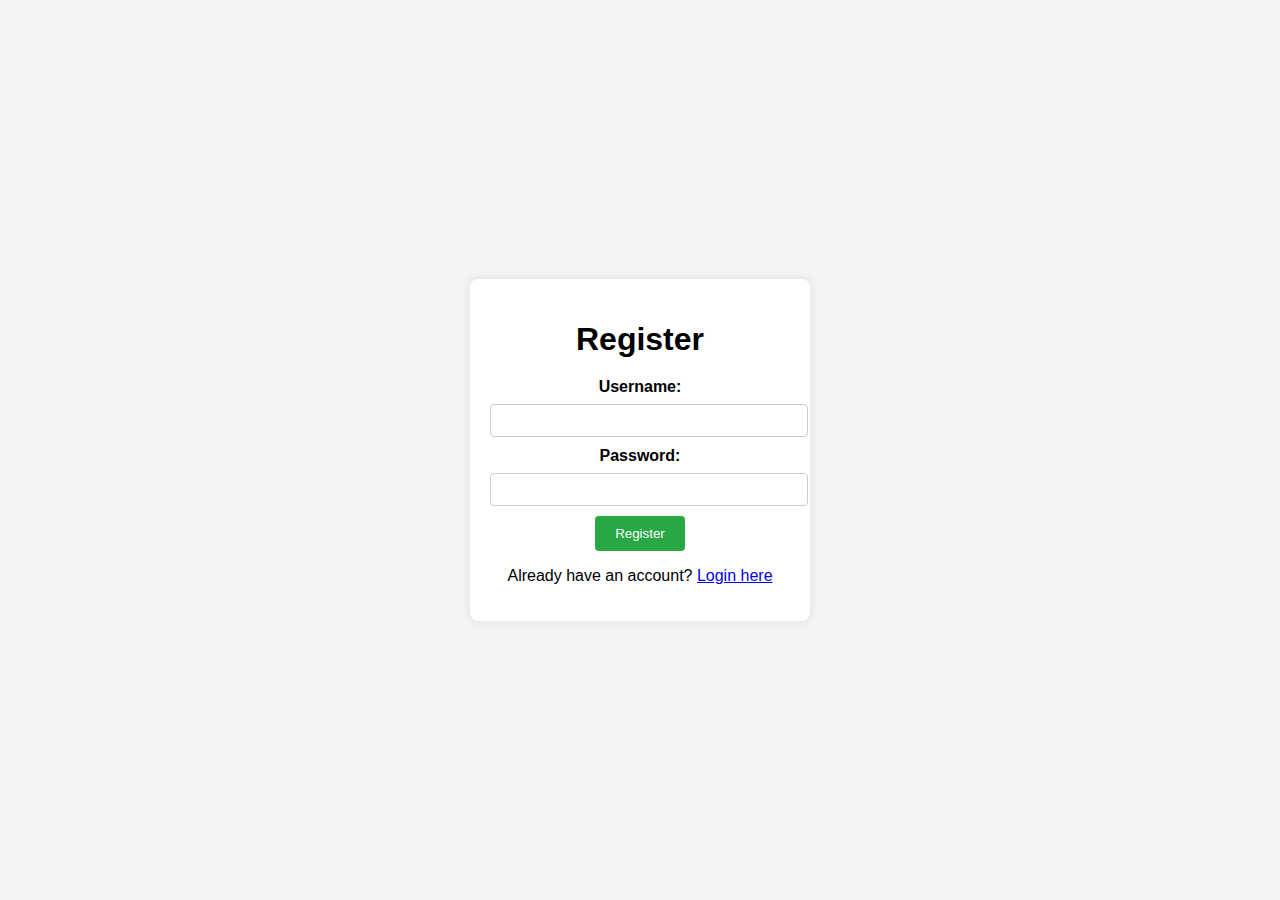
<file: frontend/index.html>
<!DOCTYPE html>
<html lang="en">
<head>
    <meta charset="UTF-8">
    <meta name="viewport" content="width=device-width, initial-scale=1.0">
    <title>Amazon Price Tracker - Register</title>
    <link rel="stylesheet" href="styles.css">
</head>
<body>
    <div class="container">
        <h1>Register</h1>
        <form id="register-form">
            <label for="username">Username:</label>
            <input type="text" id="username" name="username" required>
            <label for="password">Password:</label>
            <input type="password" id="password" name="password" required>
            <button type="submit">Register</button>
        </form>
        <p>Already have an account? <a href="login.html">Login here</a></p>
    </div>
    <script src="script.js"></script>
</body>
</html>
</file>
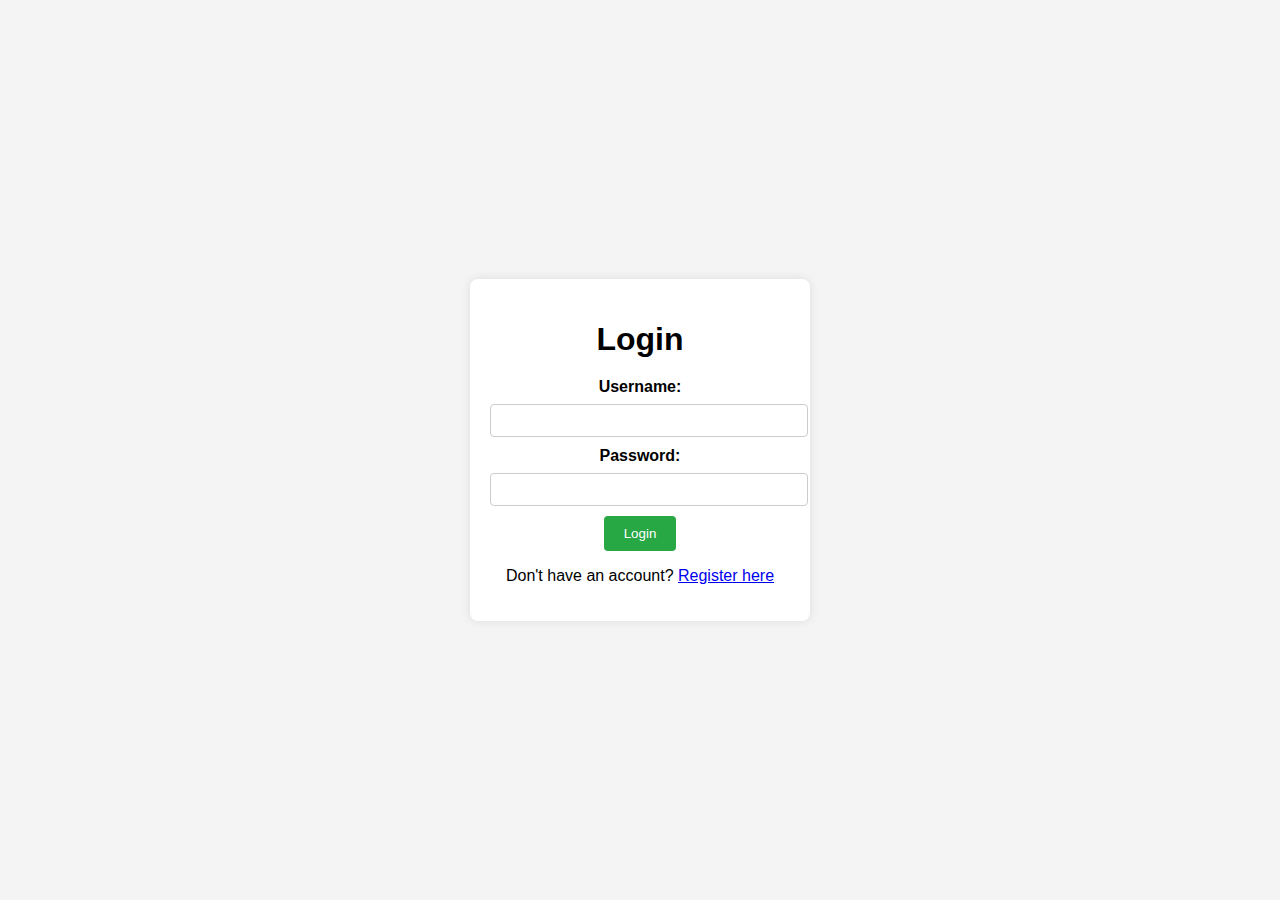
<file: frontend/login.html>
<!DOCTYPE html>
<html lang="en">
<head>
    <meta charset="UTF-8">
    <meta name="viewport" content="width=device-width, initial-scale=1.0">
    <title>Amazon Price Tracker - Login</title>
    <link rel="stylesheet" href="styles.css">
</head>
<body>
    <div class="container">
        <h1>Login</h1>
        <form id="login-form">
            <label for="username">Username:</label>
            <input type="text" id="username" name="username" required>
            <label for="password">Password:</label>
            <input type="password" id="password" name="password" required>
            <button type="submit">Login</button>
        </form>
        <p>Don't have an account? <a href="index.html">Register here</a></p>
    </div>
    <script src="script.js"></script>
</body>
</html>
</file>
<file: frontend/styles.css>
body {
    font-family: Arial, sans-serif;
    background-color: #f4f4f4;
    margin: 0;
    padding: 0;
    display: flex;
    justify-content: center;
    align-items: center;
    height: 100vh;
}

.container {
    background: #fff;
    padding: 20px;
    box-shadow: 0 0 10px rgba(0,0,0,0.1);
    border-radius: 8px;
    text-align: center;
    width: 300px;
}

h1 {
    margin-bottom: 20px;
}

label {
    display: block;
    margin-bottom: 8px;
    font-weight: bold;
}

input[type="text"], input[type="password"], input[type="url"] {
    width: 100%;
    padding: 8px;
    margin-bottom: 10px;
    border: 1px solid #ccc;
    border-radius: 4px;
}

button {
    padding: 10px 20px;
    border: none;
    background-color: #28a745;
    color: #fff;
    border-radius: 4px;
    cursor: pointer;
}

button:hover {
    background-color: #218838;
}

#price-result {
    margin-top: 20px;
    font-size: 1.2em;
    color: #333;
}

canvas {
    margin-top: 20px;
}
</file>
